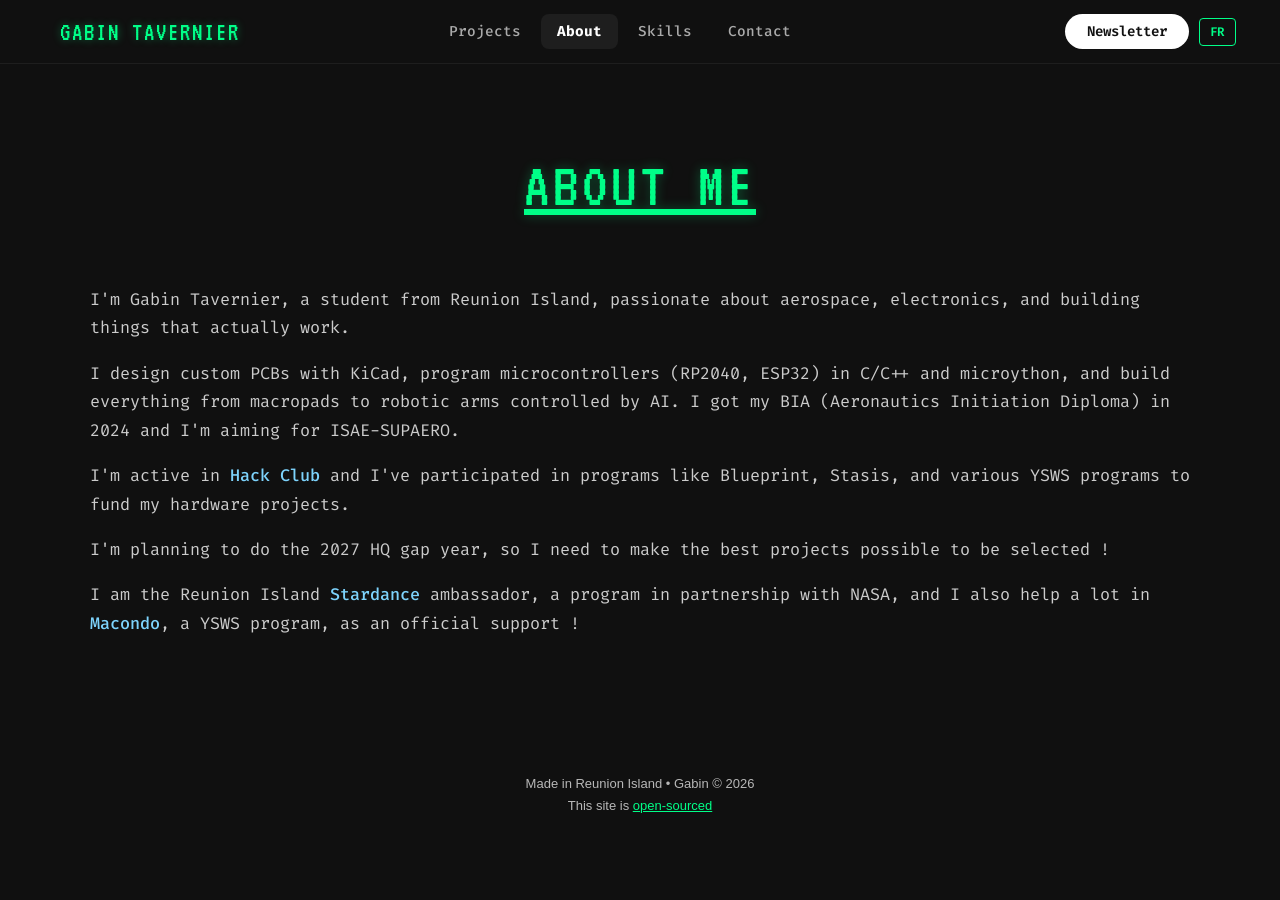
<file: about.html>
<!DOCTYPE html>
<html>
    <head>
        <link rel="stylesheet" href="main.css">
        <meta charset="UTF-8">
        <meta name="viewport" content="width=device-width, initial-scale=1.0">
        <title>About - GABIN TAVERNIER</title>
    </head>
    <body>

        <div id="header">
            
            <span id="nav-logo">GABIN TAVERNIER</span>
            <nav id="nav-desktop">
                <a href="index.html" class="nav-link" data-i18n="nav-projects">Projects</a>
                <a href="about.html" class="nav-link active" data-i18n="nav-about">About</a>
                <a href="skills.html" class="nav-link" data-i18n="nav-skills">Skills</a>
                <a href="contact.html" class="nav-link" data-i18n="nav-contact">Contact</a>
            </nav>
            <div id="contact-btn-wrap">
                <a href="newsletter.html"><button id="contact-btn" data-i18n="nav-newsletter">Newsletter</button></a>
                <button class="lang-btn">FR</button>
            </div>
           
            <button id="hamburger" aria-label="Menu">
                <span></span>
                <span></span>
                <span></span>
            </button>
            <h1 id="name"> <div>GABIN TAVERNIER</div> </h1>
            <h3 id="description" data-i18n="mobile-subtitle"> Student &bull; Maker &bull; Aerospace Enthusiast </h3>
            <nav id="nav-dropdown">
                <a href="index.html" class="nav-link" data-i18n="nav-projects">Projects</a>
                <a href="about.html" class="nav-link active" data-i18n="nav-about">About</a>
                <a href="skills.html" class="nav-link" data-i18n="nav-skills">Skills</a>
                <a href="contact.html" class="nav-link" data-i18n="nav-contact">Contact</a>
                <a href="newsletter.html" class="nav-link" data-i18n="nav-newsletter">Newsletter</a>
                <button class="lang-btn lang-btn-mobile">FR</button>
            </nav>
        </div>

        <div class="page-content">
            <h2 id="projects" data-i18n="about-title">ABOUT ME</h2>
            <div class="about-section">
                <p data-i18n="about-p1">I'm Gabin Tavernier, a student from Reunion Island, passionate about aerospace, electronics, and building things that actually work.</p>
                <p data-i18n="about-p2">I design custom PCBs with KiCad, program microcontrollers (RP2040, ESP32) in C/C++ and micropython, and build everything from macropads to Robotic arms controlled by AI. I got my BIA (Aeronautics Initiation Diploma) in 2024 and I'm aiming for ISAE-SUPAERO in 2030</p>
                <p data-i18n="about-p3">I'm active in <a href="https://hackclub.com">Hack Club</a> : I've participated in programs like Blueprint, Stasis, and various YSWS programs to fund my hardware projects.</p>
                <p data-i18n="about-p4">I would love sooooo much to make the HC gap year so for the moment I have to make the best projects possible to be selected !</p>
                <p data-i18n="about-p5">I am the Reunion Island <a href="https://stardance.hackclub.com">Stardance ambassador</a> and I also help a lot in <a href="https://macondo.hackclub.com">Macondo, a YSWS program</a>, as an official support !</p>
            </div>
        </div>

        <script src="script.js" defer></script>
<footer style="
  margin-top: 60px;
  padding: 30px 20px;
  text-align: center;
  font-family: -apple-system, BlinkMacSystemFont, 'Segoe UI', sans-serif;
  font-size: 13px;
  color: rgba(255, 255, 255, 0.7);
">
  <p style="margin: 0;">
    Made in Reunion Island • Gabin © 2026
  </p>
    <p style="margin-top: 7px;">
    This site is <a href="https://github.com/gabouin/website">open-sourced</a>
</footer>
    </body>
</html>
</file>
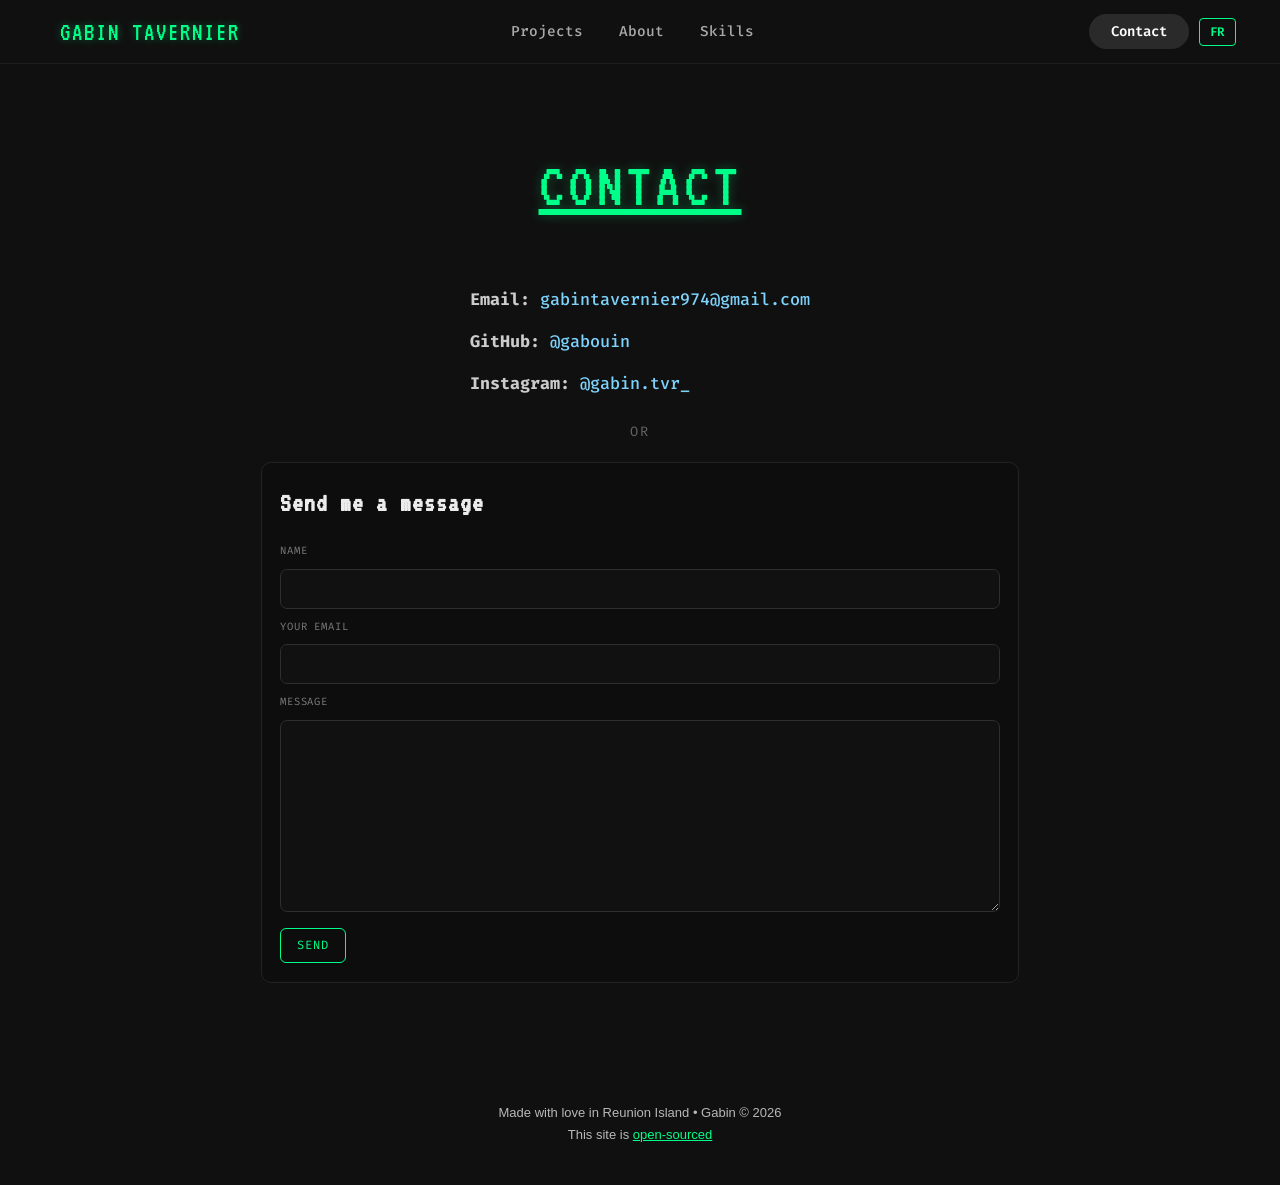
<file: contact.html>
<!DOCTYPE html>
<html>
    <head>
        <link rel="stylesheet" href="main.css">
        <meta charset="UTF-8">
        <meta name="viewport" content="width=device-width, initial-scale=1.0">
        <title>Contact - GABIN TAVERNIER</title>
    </head>
    <body>

        <div id="header">
            <!-- navigation for desktop -->
            <span id="nav-logo">GABIN TAVERNIER</span>
            <nav id="nav-desktop">
                <a href="index.html" class="nav-link" data-i18n="nav-projects">Projects</a>
                <a href="about.html" class="nav-link" data-i18n="nav-about">About</a>
                <a href="skills.html" class="nav-link" data-i18n="nav-skills">Skills</a>
            </nav>
            <div id="contact-btn-wrap">
                <a href="contact.html"><button id="contact-btn" style="background:#2a2a2a;color:#fff;" data-i18n="nav-contact">Contact</button></a>
                <button class="lang-btn">FR</button>
            </div>
            <!-- navigation for mobile -->
            <button id="hamburger" aria-label="Menu">
                <span></span>
                <span></span>
                <span></span>
            </button>
            <h1 id="name"> <div>GABIN TAVERNIER</div> </h1>
            <h3 id="description" data-i18n="mobile-subtitle"> Student &bull; Maker &bull; Aerospace Enthusiast </h3>
            <nav id="nav-dropdown">
                <a href="index.html" class="nav-link" data-i18n="nav-projects">Projects</a>
                <a href="about.html" class="nav-link" data-i18n="nav-about">About</a>
                <a href="skills.html" class="nav-link" data-i18n="nav-skills">Skills</a>
                <a href="contact.html" class="nav-link active" data-i18n="nav-contact">Contact</a>
                <button class="lang-btn lang-btn-mobile">FR</button>
            </nav>
        </div>

        <div class="page-content">
            <h2 id="projects" data-i18n="contact-title">CONTACT</h2>
            <div class="about-section">
                <ul class="contact-list">
                    <li><strong>Email:</strong> <a href="mailto:gabintavernier974@gmail.com">gabintavernier974@gmail.com</a></li>
                    <li><strong>GitHub:</strong> <a href="https://github.com/gabouin">@gabouin</a></li>
                    <li><strong>Instagram:</strong> <a href="https://instagram.com/gabin.tvr_">@gabin.tvr_</a></li>
                </ul>

                <div class="contact-or" data-i18n="contact-or">OR</div>

                <form id="contact-form" class="contact-form" target="_blank" action="https://formsubmit.co/gabintavernier974@gmail.com" method="POST">
                    <h3 class="contact-form-title" data-i18n="contact-form-title">Send me a message</h3>

                    <label for="contact-name" data-i18n="contact-form-name">Name</label>
                    <input id="contact-name" name="name" type="text" required>

                    <label for="contact-email" data-i18n="contact-form-email">Your email</label>
                    <input id="contact-email" name="email" type="email" required>

                    <label for="contact-message" data-i18n="contact-form-message">Message</label>
                    <textarea id="contact-message" name="message" rows="10" required></textarea>

                    <input type="hidden" name="_captcha" value="false">
                    <input type="hidden" name="_template" value="table">

                    <button id="contact-send-btn" type="submit" data-i18n="contact-form-send">Submit Form</button>
                </form>
            </div>
        </div>

        <script src="script.js" defer></script>
<footer style="
  margin-top: 60px;
  padding: 30px 20px;
  text-align: center;
  font-family: -apple-system, BlinkMacSystemFont, 'Segoe UI', sans-serif;
  font-size: 13px;
  color: rgba(255, 255, 255, 0.7);
">
  <p style="margin: 0;">
    Made with love in Reunion Island • Gabin © 2026
  </p>
  <p style="margin-top: 7px;">
    This site is <a href="https://github.com/gabouin/website">open-sourced</a>
  </p>
</footer>
    </body>
</html>
</file>
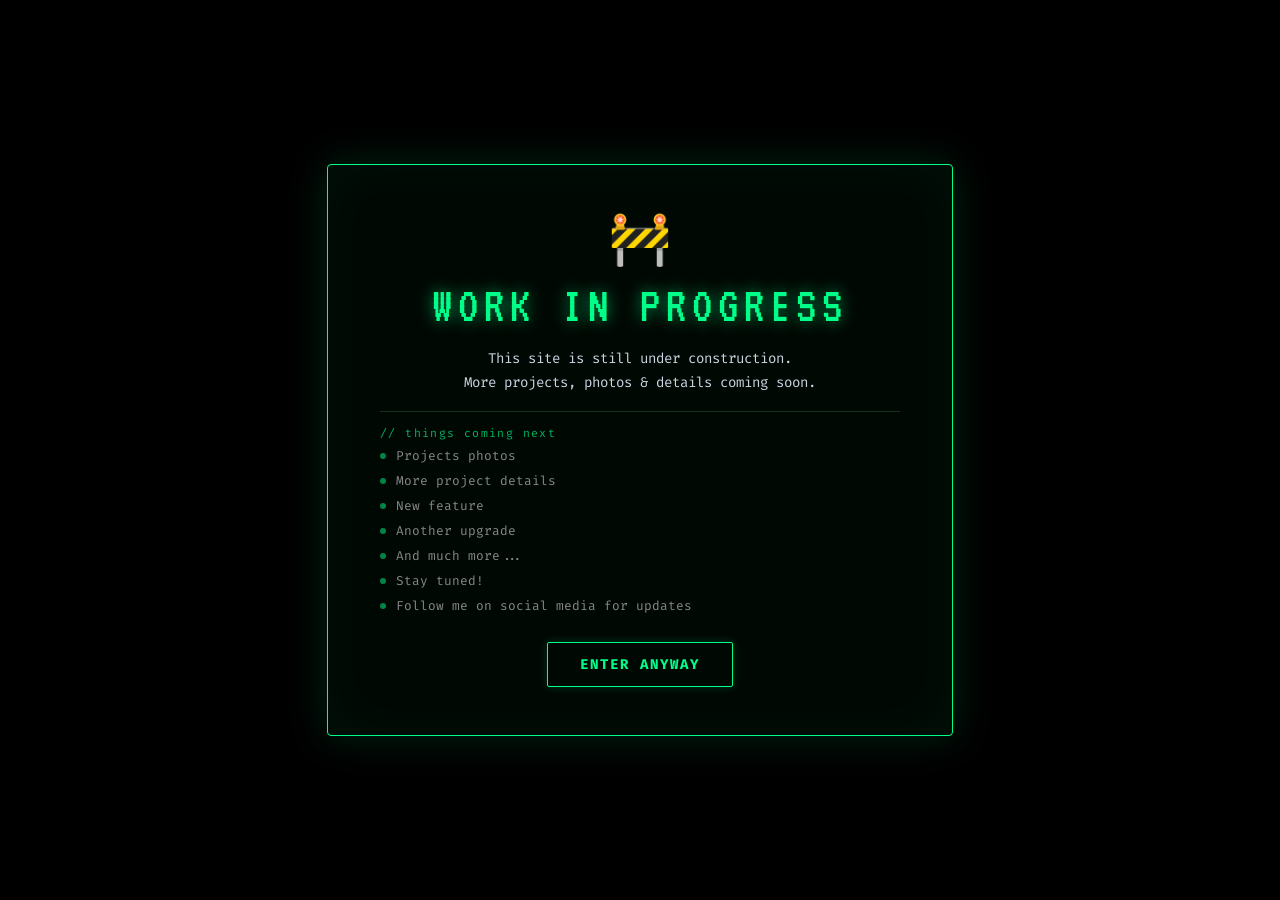
<file: cours.html>
<!DOCTYPE html>
<html>
    <head>
        <link rel="stylesheet" href="main.css">
        <meta charset="UTF-8">
        <meta name="viewport" content="width=device-width, initial-scale=1.0">
        <title>GABIN TAVERNIER</title>
    </head>
    <body>

        <!-- background with a binary effect (bro is not an hacker lmao)-->
         <canvas id="binary-canvas"></canvas>

        <!-- page that inform that the website is not finished yet -->
        <div id="wip-splash">
            <canvas id="wip-canvas"></canvas>
            <div id="wip-splash-inner">
                <div class="wip-splash-card">
                    <div class="wip-splash-icons">🚧</div>
                    <h1 class="wip-splash-title">Work in progress</h1>
                    <p class="wip-splash-sub" data-i18n="wip-sub">This site is still under construction.<br>More projects, photos &amp; details coming soon.</p>

                    <div id="wip-roadmap">
                        <p class="wip-roadmap-label" data-i18n="wip-roadmap-label">// things coming next</p>
                        <ul class="wip-roadmap-list">
                            <li><span class="wip-roadmap-dot"></span> <span data-i18n="wip-r1">Projects photos</span></li>
                            <li><span class="wip-roadmap-dot"></span> <span data-i18n="wip-r2">More project details</span></li>
                            <li><span class="wip-roadmap-dot"></span> <span data-i18n="wip-r3">New feature</span></li>
                            <li><span class="wip-roadmap-dot"></span> <span data-i18n="wip-r4">Another upgrade</span></li>
                            <li><span class="wip-roadmap-dot"></span> <span data-i18n="wip-r5">And much more...</span></li>
                            <li><span class="wip-roadmap-dot"></span> <span data-i18n="wip-r6">Stay tuned!</span></li>
                            <li><span class="wip-roadmap-dot"></span> <span data-i18n="wip-r7">Follow me on social media for updates</span></li>
                        </ul>
                    </div>

                    <button id="wip-enter-btn" data-i18n="wip-enter" onclick="document.getElementById('wip-splash').style.display='none'">Enter anyway</button>
                </div>
            </div>
        </div> 
            <div id="header">
                 <!-- navigation for desktop -->
                <span id="nav-logo">GABIN TAVERNIER</span>
                <nav id="desktop">
                    <a href="index.html" class="nav-link active" data-i18n="nav-projects">Projects</a>
                    <a href="about.html" class="nav-link" data-i18n="nav-about">About</a>
                    <a href="skills.html" class="nav-link" data-i18n="nav-skills">Skills</a>
                </nav>
                <div id="contact-btn-wrap">
                    <a href="contact.html"><button id="contact-btn" data-i18n="nav-contact">Contact</button></a>
                    <button class="lang-btn">FR</button>
                </div>
                <!---navigation for mobile-->
                <button id="hamburger" aria-label="Menu">
                    <span></span>
                    <span></span>
                    <span></span>
                </button>
                <h1 id="name"> <div>GABIN TAVERNIER</div></h1>
                <h3 id="description" data-i18n="mobile-subtitle"> Student, Maker, Aerospace enthusiast</h3>
                <nav id="nav-dropdown">
                    <a href="index.html" class="nav-link-active" data-i18n="nav-projects">Projects</a>
                    <a href="about.html" class="nav-link" data-i18n="nav-about">About</a>
                    <a href="skills.html" class="nav-link" data-i18n="nav-skills">Skills</a>
                    <a href="contact.html" class="nav-link" data-i18n="nav-contact">Contact</a>
                    <button class="lang-btn lang-btn-mobile">FR</button>
                </nav>
            </div>

            <!---hero section-->
            <div id="hero">
                <div id="hero-text">
                    <span class="greeting" data-i18n="greeting">Hi, I'm</span>
                    <h1>Gabin Tavernier</h1>
                    <span class="subtitle" data-i18n="hero-subtitle">Student, Maker, Aerospace enthusiast</span>
                </div>
            </div>
            
            <div id="scroll-down" onclick="document.getElementById('projects').scrollIntoView({behavior:'smooth'})"style="cursor:pointer;">
                <span data-i18n="scroll-down-txt">Scroll down</span>
                <svg width="18" height="18" viewBox="0 0 24 24" fill="none" stroke="currentColor" stroke-width="2" stroke-linecap="round" stroke-linejoin="round"><polyline points="6 9 12 15 18 9"/></svg>
            </div>
            
    </body>
</html>
</file>
<file: main.css>
@import url('https://fonts.googleapis.com/css2?family=VT323&family=Fira+Code:wght@300..700&family=Share+Tech+Mono&display=swap');


@keyframes blink {
    0%, 100% { opacity: 1; }
    50%       { opacity: 0; }
}

#hero-text .greeting::after {
    content: '_';
    display: inline-block;
    color: #00ff88;
    animation: blink 1.1s step-end infinite;
    margin-left: 2px;
}

html {
    margin: 0;
    padding: 0;
    scrollbar-width: thin;
    scrollbar-color: #7a7a7a #111111;
}

html::-webkit-scrollbar {
    width: 10px;
}

html::-webkit-scrollbar-track {
    background: #111111;
}

html::-webkit-scrollbar-thumb {
    background: linear-gradient(180deg, #8b8b8b 0%, #6a6a6a 100%);
    border-radius: 12px;
    border: 2px solid #111111;
}

html::-webkit-scrollbar-thumb:hover {
    background: linear-gradient(180deg, #a0a0a0 0%, #7a7a7a 100%);
}

#binary-canvas {
    position: fixed;
    inset: 0;
    width: 100%;
    height: 100%;
    pointer-events: none;
    z-index: -1;
}


#wip-splash {
    position: fixed;
    inset: 0;
    z-index: 9999;
    background: #000000;
    display: flex;
    align-items: center;
    justify-content: center;
    overflow: hidden;
}

#wip-canvas {
    position: absolute;
    inset: 0;
    width: 100%;
    height: 100%;
    opacity: 0.35;
    pointer-events: none;
}

#wip-splash-inner {
    width: 100%;
    height: 100%;
    display: flex;
    align-items: center;
    justify-content: center;
    position: relative;
    z-index: 1;
}

.wip-splash-card {
    background: rgba(0, 10, 5, 0.88);
    border: 1px solid #00ff88;
    border-radius: 4px;
    padding: 48px 52px;
    max-width: 520px;
    width: 88vw;
    text-align: center;
    box-shadow: 0 0 40px rgba(0, 255, 136, 0.15), inset 0 0 60px rgba(0, 255, 136, 0.04);
    display: flex;
    flex-direction: column;
    align-items: center;
    gap: 16px;
    margin: auto;
}

.wip-splash-icons {
    font-size: 3.2rem;
    line-height: 1;
}

.wip-splash-title {
    font-family: 'VT323', monospace;
    font-size: 3.2rem;
    font-weight: 400;
    color: #00ff88;
    text-transform: uppercase;
    letter-spacing: 6px;
    margin: 0;
    text-shadow: 0 0 16px rgba(0, 255, 136, 0.6);
}

.wip-splash-sub {
    font-family: 'Fira Code', monospace;
    font-size: 0.88rem;
    color: #cbd5e1;
    line-height: 1.7;
    margin: 0;
}

#wip-enter-btn {
    margin-top: 12px;
    padding: 12px 32px;
    background: transparent;
    color: #00ff88;
    border: 1px solid #00ff88;
    border-radius: 2px;
    font-family: 'Fira Code', monospace;
    font-size: 0.88rem;
    font-weight: 700;
    cursor: pointer;
    letter-spacing: 2px;
    text-transform: uppercase;
    transition: background 0.15s, color 0.15s, box-shadow 0.15s;
    box-shadow: 0 0 8px rgba(0, 255, 136, 0.2);
}


#wip-enter-btn:hover {
    background: rgba(0, 255, 136, 0.1);
    box-shadow: 0 0 16px rgba(0, 255, 136, 0.4);
}

#wip-roadmap-btn {
    background: transparent;
    color: #444444;
    border: none;
    font-family: 'Fira Code', monospace;
    font-size: 0.78rem;
    cursor: pointer;
    letter-spacing: 0.05em;
    padding: 0;
    transition: color 0.15s;
}

#wip-roadmap-btn:hover {
    color: #00ff88;
}

#wip-roadmap {
    display: block;
    width: 100%;
    border-top: 1px solid #1a2e1e;
    padding-top: 14px;
}

.wip-roadmap-list {
    list-style: none;
    padding: 0;
    margin: 0;
    text-align: left;
    display: flex;
    flex-direction: column;
    gap: 8px;
}

.wip-roadmap-label {
    font-family: 'Fira Code', monospace;
    font-size: 0.72rem;
    color: #00ff88;
    letter-spacing: 0.12em;
    margin: 0 0 6px;
    text-align: left;
    width: 100%;
    opacity: 0.7;
}

.wip-roadmap-list li {
    font-family: 'Fira Code', monospace;
    font-size: 0.8rem;
    color: #888888;
    display: flex;
    align-items: center;
    gap: 10px;
}

.wip-roadmap-dot {
    width: 6px;
    height: 6px;
    border-radius: 50%;
    background: #00ff88;
    opacity: 0.5;
    flex-shrink: 0;
}

#legend-btn {
    position: fixed;
    bottom: 20px;
    right: 20px;
    width: 36px;
    height: 36px;
    border-radius: 50%;
    background: #2a2a2a;
    color: #fff;
    font-size: 1rem;
    font-weight: 700;
    border: none;
    cursor: pointer;
    box-shadow: 0 4px 12px rgba(0, 0, 0, 0.4);
    z-index: 100;
    transition: background 0.2s;
}

#legend-btn:hover {
    background: #333333;
}

#legend-popup {
    display: none;
    position: fixed;
    bottom: 66px;
    right: 20px;
    background: #1a1a1a;
    border-radius: 12px;
    box-shadow: 0 8px 24px rgba(0,0,0,0.6);
    padding: 14px 18px;
    z-index: 100;
    text-align: left;
    min-width: 230px;
    border: 1px solid #2a2a2a;
}

#legend-popup.open {
    display: block;
}

#legend-popup p {
    margin: 6px 0;
    display: flex;
    align-items: center;
    gap: 10px;
    color: #cccccc;
    font-size: 0.88rem;
    font-weight: 500;
}

#legend-popup .done-badge,
#legend-popup .prod-badge,
#legend-popup .wip-badge,
#modal-body .done-badge,
#modal-body .prod-badge,
#modal-body .wip-badge {
    position: static;
    box-shadow: none;
    flex-shrink: 0;
}

body {
    text-align: center;
    background: #101010;
    color: #ffffff;
    min-height: 100vh;
    margin: 0;
    padding-top: 80px;
    box-sizing: border-box;
    font-family: 'Fira Code', 'Courier New', monospace;
}

h1 {
    color: #ffffff;
    margin: 0;
    padding: 0;
    font-family: 'VT323', monospace;
    font-weight: 700;
    letter-spacing: -0.5px;
    font-size: 1.7rem;
}

#links {
    color: #aaaaaa;
    font-size: 0.95rem;
    text-align: center;
    margin: 0 15px;
    font-weight: 500;
}

#coming {
    color: #666666;
}

ul {
    list-style-position: outside;
    margin: 0 auto;
    width: fit-content;
}

#links a {
    margin: 0 16px;
    text-decoration: none;
    color: #aaaaaa;
    transition: color 0.2s;
    font-weight: 500;
}

#links a:hover {
    color: #ffffff;
}

#name {
    line-height: 1;
    margin: 0;
    padding: 8px 0 0 0;
    color: #00ff88;
    font-family: 'VT323', monospace;
    font-weight: 700;
    font-size: 1.5rem;
    letter-spacing: -1px;
    display: none;
    text-shadow: 0 0 8px rgba(0, 255, 136, 0.4);
}

#name.name-with-image {
    align-items: center;
    gap: 0.7rem;
    justify-content: center;
}

#name .name-label {
    display: inline-block;
}

#name .name-side-image {
    width: 48px;
    height: 48px;
    object-fit: contain;
    flex-shrink: 0;
}

#description {
    margin-top: 0.2em;
    margin-bottom: 0.3em;
    color: #888888;
    font-weight: 500;
    font-size: 0.95rem;
    display: none;
}

#projects {
    line-height: 1.5;
    margin-top: 0.4em;
    margin-bottom: 0.8em;
    color: #00ff88;
    font-weight: 400;
    font-size: 4rem;
    font-family: 'VT323', monospace;
    letter-spacing: 3px;
    text-decoration: underline;
    text-shadow: 0 0 12px rgba(0, 255, 136, 0.3);
    text-align: center;
    width: 100%;
    position: relative;
    z-index: 2;
}

#bottom {
    position: fixed;
    bottom: 0;
    left: 0;
    right: 0;
    background: #101010;
    z-index: 10;
    padding: 10px 0;
    box-shadow: 0 -2px 10px rgba(0, 0, 0, 0.4);
    border-top: 1px solid #1e1e1e;
}

#header {
    position: fixed;
    top: 0;
    left: 0;
    right: 0;
    width: 100%;
    z-index: 10;
    background: #101010;
    border-bottom: 1px solid #1e1e1e;
    display: flex;
    align-items: center;
    justify-content: space-between;
    padding: 14px 60px;
    box-sizing: border-box;
}


#hamburger {
    display: none;
    position: absolute;
    top: 50%;
    left: 18px;
    transform: translateY(-50%);
    background: none;
    border: none;
    cursor: pointer;
    flex-direction: column;
    gap: 5px;
    padding: 6px;
    z-index: 20;
    border-radius: 6px;
    transition: background 0.2s;
}

#hamburger:hover {
    background: rgba(255, 255, 255, 0.08);
}

#hamburger span {
    display: block;
    width: 22px;
    height: 2.5px;
    background: #ffffff;
    border-radius: 2px;
    transition: transform 0.25s, opacity 0.2s;
}


#hamburger.open span:nth-child(1) {
    transform: translateY(7.5px) rotate(45deg);
}

#hamburger.open span:nth-child(2) {
    opacity: 0;
}

#hamburger.open span:nth-child(3) {
    transform: translateY(-7.5px) rotate(-45deg);
}


#nav-dropdown {
    display: none;
    flex-direction: column;
    position: absolute;
    top: 100%;
    left: 12px;
    background: #1a1a1a;
    border-radius: 10px;
    box-shadow: 0 8px 24px rgba(0, 0, 0, 0.6);
    padding: 8px 0;
    min-width: 180px;
    z-index: 30;
    border: 1px solid #2a2a2a;
}

#nav-dropdown.open {
    display: flex;
}

.nav-link {
    text-decoration: none;
    color: #aaaaaa;
    font-weight: 500;
    font-size: 0.9rem;
    padding: 10px 20px;
    transition: background 0.2s, color 0.2s;
    font-family: 'Fira Code', monospace;
}

.nav-link:hover {
    background: rgba(255, 255, 255, 0.06);
    color: #ffffff;
}

.nav-link.active {
    background: rgba(255, 255, 255, 0.06);
    color: #ffffff;
    font-weight: 700;
}


.page-content {
    max-width: 1100px;
    margin: 0 auto;
    padding: 2rem 2.5rem;
}

.about-section {
    text-align: left;
    color: #cccccc;
    font-size: 1.05rem;
    line-height: 1.7;
}

.about-section a {
    color: #7dd3fc;
    text-decoration: none;
    font-weight: 500;
}

.about-section a:hover {
    text-decoration: underline;
}

.contact-list {
    list-style: none;
    padding: 0;
    text-align: left;
}

.contact-list li {
    margin-bottom: 0.8em;
    font-size: 1.05rem;
    color: #cccccc;
}

.contact-or {
    width: 100%;
    text-align: center;
    margin: 1.4rem 0 1.2rem;
    font-family: 'Fira Code', monospace;
    font-size: 0.85rem;
    letter-spacing: 0.18em;
    color: #666;
}

.contact-form {
    margin: 0 auto;
    width: min(100%, 720px);
    max-width: 720px;
    display: grid;
    gap: 0.55rem;
    background: rgba(14, 14, 14, 0.9);
    border: 1px solid #232323;
    border-radius: 10px;
    padding: 1.1rem 1.1rem 1.2rem;
}

.contact-form-title {
    margin: 0 0 0.5rem;
    font-family: 'VT323', monospace;
    letter-spacing: 1px;
    font-size: 1.65rem;
    color: #ececec;
}

.contact-form label {
    font-size: 0.66rem;
    letter-spacing: 0.08em;
    text-transform: uppercase;
    color: #7b7b7b;
    font-family: 'Fira Code', monospace;
}

.contact-form input,
.contact-form textarea {
    width: 100%;
    box-sizing: border-box;
    border: 1px solid #2e2e2e;
    border-radius: 7px;
    background: #111111;
    color: #d7d7d7;
    padding: 0.65rem 0.75rem;
    font-family: 'Fira Code', monospace;
    font-size: 0.82rem;
    resize: vertical;
    transition: border-color 0.15s ease, box-shadow 0.15s ease;
}

.contact-form input:focus,
.contact-form textarea:focus {
    outline: none;
    border-color: #00ff88;
    box-shadow: 0 0 0 2px rgba(0, 255, 136, 0.15);
}

#contact-send-btn {
    margin-top: 0.4rem;
    justify-self: start;
    border: 1px solid #00ff88;
    background: transparent;
    color: #00ff88;
    padding: 0.55rem 1rem;
    border-radius: 6px;
    font-family: 'Fira Code', monospace;
    font-size: 0.75rem;
    letter-spacing: 0.08em;
    text-transform: uppercase;
    cursor: pointer;
    transition: background 0.15s ease, color 0.15s ease, box-shadow 0.15s ease;
}

#contact-send-btn:hover {
    background: rgba(0, 255, 136, 0.08);
    box-shadow: 0 0 14px rgba(0, 255, 136, 0.2);
}

.contact-form-status {
    margin: 0.35rem 0 0;
    min-height: 1.2em;
    font-family: 'Fira Code', monospace;
    font-size: 0.72rem;
    color: #7a7a7a;
}

.contact-form-status.ok {
    color: #54d992;
}

.contact-form-status.err {
    color: #ff7373;
}

.projects-grid {
    display: grid;
    grid-template-columns: repeat(auto-fill, minmax(280px, 1fr));
    gap: 2rem;
    margin: 20px auto;
    max-width: 1100px;
    padding: 0 2rem;
    align-items: stretch;
    position: relative;
    z-index: 2;
}


#project-filters {
    display: flex;
    flex-wrap: wrap;
    gap: 14px 24px;
    margin: 0 auto 1.6rem;
    max-width: 1100px;
    padding: 0 2rem;
    align-items: center;
    position: relative;
    z-index: 2;
}

.filter-group {
    display: flex;
    align-items: center;
    gap: 6px;
    flex-wrap: wrap;
}

.filter-label {
    font-size: 0.58rem;
    text-transform: uppercase;
    letter-spacing: 0.15em;
    color: #555;
    font-family: 'Fira Code', monospace;
    margin-right: 2px;
    flex-shrink: 0;
}

.filter-btn {
    font-family: 'Fira Code', monospace;
    font-size: 0.62rem;
    padding: 3px 10px;
    border-radius: 3px;
    border: 1px solid #2a2a2a;
    background: #111;
    color: #666;
    cursor: pointer;
    transition: background 0.15s, color 0.15s, border-color 0.15s;
    letter-spacing: 0.3px;
}

.filter-btn:hover {
    background: #1a1a1a;
    color: #aaa;
    border-color: #444;
}

.filter-btn.active {
    background: #0d1f0f;
    color: #00ff88;
    border-color: #00ff88;
}

.project.hidden-by-filter {
    display: none;
}

@media (max-width: 600px) {
    .projects-grid {
        padding: 0 1rem;
    }
    
    #name {
        font-size: 2rem;
    }
    
    #projects {
        font-size: 1.5rem;
    }
}

.project {
    display: flex;
    flex-direction: column;
    align-items: center;
    text-align: center;
    width: 100%;
    background: #1a1a1a;
    padding: 1.2rem;
    padding-top: 2.8rem;
    border-radius: 14px;
    transition: all 0.2s ease;
    cursor: pointer;
    border: 1px solid #252525;
    box-sizing: border-box;
    position: relative;
}

.project:hover {
    transform: translateY(-4px);
    background: #212121;
    border-color: #00ff88;
    box-shadow: 0 0 18px rgba(0, 255, 136, 0.32);
}

.wip-badge {
    position: absolute;
    top: 12px;
    left: 12px;
    background: #2e2416;
    color: #f5c9a0;
    border: 1px solid #a87040;
    font-size: 0.7rem;
    font-weight: 600;
    padding: 3px 10px;
    border-radius: 4px;
    letter-spacing: 0.08em;
    font-family: 'Fira Code', monospace;
    pointer-events: none;
}

.done-badge {
    position: absolute;
    top: 12px;
    left: 12px;
    background: #122019;
    color: #00ff88;
    border: 1px solid #00ff88;
    font-size: 0.7rem;
    font-weight: 600;
    padding: 3px 10px;
    border-radius: 4px;
    letter-spacing: 0.08em;
    font-family: 'Fira Code', monospace;
    pointer-events: none;
}

.prod-badge {
    position: absolute;
    top: 12px;
    left: 12px;
    background: #141e2e;
    color: #a0c8f5;
    border: 1px solid #3a6090;
    font-size: 0.7rem;
    font-weight: 600;
    padding: 3px 10px;
    border-radius: 4px;
    letter-spacing: 0.08em;
    font-family: 'Fira Code', monospace;
    pointer-events: none;
}

.project img {
    display: block;
    margin-left: auto;
    margin-right: auto;
    margin-top: 0;
    margin-bottom: 0.8rem;
    width: 100%;
    height: 180px;
    border-radius: 0;
    padding: 0;
    border: none;
    box-sizing: border-box;
    object-fit: contain;
    object-position: center center;
    transition: transform 0.2s ease;
}

.rc-plane-card img {
    width: 85%;
    height: 160px;
}

.project p {
    font-size: 0.88rem;
    font-weight: 400;
    color: #ffffff;
    margin: 6px 0 0;
    line-height: 1.4;
    font-family: 'Fira Code', monospace;
}

.project:hover img {
    transform: scale(1.05);
}

.project h3 {
    font-size: 1.1rem;
    font-weight: 600;
    color: #ffffff;
    margin: 0;
    font-family: 'Fira Code', monospace;
}

.project p {
    font-size: 0.95rem;
    font-weight: 400;
    color: #ffffff;
    margin: 6px 0 0;
    line-height: 1.4;
    font-family: 'Fira Code', monospace;
}

.proj-subtitle {
    display: block;
    font-size: 0.6rem;
    color: #555;
    font-family: 'Fira Code', monospace;
    margin-top: 4px;
    letter-spacing: 0.3px;
    line-height: 1.5;
}

.modal-bg {
    position: fixed;
    top: 0;
    left: 0;
    right: 0;
    bottom: 0;
    background: rgba(0, 0, 0, 0.5);
    z-index: 1000;
    display: flex;
    align-items: center;
    justify-content: center;
    transition: opacity 0.2s;
}

.modal {
    background: #1a1a1a;
    border-radius: 18px;
    box-shadow: 0 8px 48px rgba(0, 0, 0, 0.8);
    padding: 32px 28px;
    max-width: 480px;
    width: 92vw;
    max-height: 82vh;
    overflow: auto;
    position: relative;
    min-width: 280px;
    border: 1px solid #2a2a2a;
    text-align: center;
    scrollbar-width: thin;
    scrollbar-color: #8a8a8a #121212;
}

.modal::-webkit-scrollbar {
    width: 10px;
}

.modal::-webkit-scrollbar-track {
    background: #111111;
    border-radius: 12px;
}

.modal::-webkit-scrollbar-thumb {
    background: linear-gradient(180deg, #9a9a9a 0%, #727272 100%);
    border-radius: 12px;
    border: 2px solid #111111;
}

.modal::-webkit-scrollbar-thumb:hover {
    background: linear-gradient(180deg, #b0b0b0 0%, #888888 100%);
}

#modal-body h2 {
    font-family: 'VT323', monospace;
    font-size: 2rem;
    font-weight: 400;
    color: #00ff88;
    margin: 8px 0 12px;
    line-height: 1.3;
    letter-spacing: 2px;
}

#modal-body p {
    font-family: 'Fira Code', monospace;
    font-size: 0.92rem;
    color: #aaaaaa;
    line-height: 1.75;
    margin: 0 0 4px;
}

.modal-close {
    position: absolute;
    top: 12px;
    right: 18px;
    font-size: 2rem;
    color: #b32121;
    background: none;
    border: none;
    cursor: pointer;
    z-index: 10;
    transition: color 0.15s;
}

.modal-close:hover {
    color: #772626;
}


.skills-grid {
    display: grid;
    grid-template-columns: 1fr 1fr 1fr;
    gap: 24px;
    margin-top: 2.5rem;
    max-width: 1300px;
    margin-left: auto;
    margin-right: auto;
    align-items: stretch;
}

.skills-col {
    display: flex;
    flex-direction: column;
    gap: 24px;
}

.skills-row {
    display: contents;
}

.skill-card {
    --accent: #666;
    background: #131313;
    border: 1px solid #222;
    border-top: 3px solid var(--accent);
    border-radius: 12px;
    padding: 1.8rem 2rem 1.6rem;
    text-align: left;
    position: relative;
    transition: transform 0.2s ease, border-color 0.2s ease, box-shadow 0.2s ease, opacity 0.3s ease, filter 0.3s ease;
}


.skills-grid:has(.skill-card:hover) .skill-card:not(:hover) {
    opacity: 0.35;
    filter: brightness(0.5);
}

.skill-card:hover {
    transform: translateY(-4px);
    border-color: var(--accent);
    box-shadow: 0 8px 32px rgba(0, 0, 0, 0.5), 0 0 20px color-mix(in srgb, var(--accent) 15%, transparent);
}

.skill-card-icon {
    font-size: 1.6rem;
    margin-bottom: 8px;
    line-height: 1;
}

.skill-card-title {
    font-family: 'VT323', monospace;
    font-size: 1.6rem;
    letter-spacing: 2px;
    color: var(--accent);
    margin-bottom: 6px;
}

.skill-card-subtitle {
    font-family: 'Fira Code', monospace;
    font-size: 0.62rem;
    color: #555;
    letter-spacing: 0.06em;
    margin-bottom: 18px;
}

.skill-section {
    display: flex;
    align-items: flex-start;
    gap: 14px;
    margin-top: 64px;
    position: relative;
    height: 120px;
    background: rgba(255, 255, 255, 0.02);
    border-radius: 6px;
    padding: 8px;
    overflow: hidden;
}

.skill-section-label {
    position: absolute;
    top: 5px;
    left: 7px;
    font-size: 0.62rem;
    text-transform: uppercase;
    letter-spacing: 0.12em;
    color: #4a4a4a;
    font-family: 'Fira Code', monospace;
    pointer-events: none;
    z-index: 1;
    display: block;
}

.skill-card .tags-list {
    justify-content: flex-start;
    margin-top: 0;
    gap: 7px;
    row-gap: 8px;
    position: relative;
    width: 100%;
    height: 100%;
}


.skill-card--prog   { --accent: #818cf8; }
.skill-card--hw     { --accent: #00ff88; }
.skill-card--pcb    { --accent: #38bdf8; }
.skill-card--soft   { --accent: #fbbf24; }
.skill-card--domain { --accent: #fb923c; }


.skill-card .tag {
    background: #1a1a1a;
    border-radius: 6px;
    font-size: 0.68rem;
    padding: 4px 10px;
    border: 1px solid #2a2a2a;
    color: #bbb;
    transition: border-color 0.15s, color 0.15s;
    position: absolute;
    user-select: none;
    white-space: nowrap;
}

.skill-card .tag.tag--icon {
    display: inline-flex;
    align-items: center;
    gap: 5px;
    padding: 4px 9px;
}

.skill-card .tag .tag-icon {
    width: 16px;
    height: 16px;
    object-fit: contain;
    flex-shrink: 0;
}

.skill-card .tag.tag--icon span {
    font-size: 0.66rem;
}


.skill-card .tag[data-section] {
    opacity: 1;
}


.skill-card .tag[data-section="langs"],
.skill-card .tag[data-section="mcus"],
.skill-card .tag[data-section="pcb"],
.skill-card .tag[data-section="soft"] {
    opacity: 1;
}


.skill-card .tag[data-section="tech"],
.skill-card .tag[data-section="3d"] {
    opacity: 0.75;
    filter: brightness(0.9);
}

.skill-card:hover .tag {
    border-color: #333;
}

.skill-card--prog   .tag { background: #18173a; color: #a5b4fc; border-color: #2a2856; }
.skill-card--hw     .tag { background: #122019; color: #54d992; border-color: #3fb877; }
.skill-card--pcb    .tag { background: #0c2038; color: #7dd3fc; border-color: #163050; }
.skill-card--soft   .tag { background: #2e2308; color: #fcd34d; border-color: #3d3010; }
.skill-card--domain .tag { background: #2c1a04; color: #fdba74; border-color: #3e260a; }


.skill-card--prog   .tag--gray { background: #14132e; color: #6366f1; border-color: #252350; }
.skill-card--hw     .tag--gray { background: #122019; color: #54d992; border-color: #3fb877; }
.skill-card--pcb    .tag--gray { background: #091828; color: #38bdf8; border-color: #122640; }
.skill-card--soft   .tag--gray { background: #201904; color: #d97706; border-color: #33280a; }
.skill-card--domain .tag--gray { background: #201200; color: #f97316; border-color: #301d06; }


.tags-list {
    display: flex;
    flex-wrap: wrap;
    gap: 5px;
    justify-content: center;
    margin-top: 10px;
}

#modal-body .tags-list {
    justify-content: center;
    margin-top: 12px;
    margin-bottom: 2px;
}

.tag {
    font-size: 0.65rem;
    font-weight: 500;
    padding: 2px 7px;
    border-radius: 3px;
    letter-spacing: 0.5px;
    white-space: nowrap;
    font-family: 'Fira Code', monospace;
    text-transform: lowercase;
}

.tag-lang   { background: #161616; border: 1px solid #333; color: #666; }
.tag-hw     { background: #161616; border: 1px solid #333; color: #666; }
.tag-fab    { background: #161616; border: 1px solid #333; color: #666; }
.tag-tool   { background: #161616; border: 1px solid #333; color: #666; }
.tag-domain { background: #161616; border: 1px solid #333; color: #666; }


.progress-section {
    margin-top: 16px;
    padding-top: 14px;
    border-top: 1px solid #2a2a2a;
}

.progress-label {
    display: flex;
    justify-content: center;
    gap: 8px;
    font-size: 0.82rem;
    font-weight: 600;
    color: #cccccc;
    margin-bottom: 6px;
    font-family: 'Fira Code', monospace;
}

.progress-pct {
    color: #7dd3fc;
    font-weight: 700;
}

.progress-track {
    width: 100%;
    height: 8px;
    background: #2a2a2a;
    border-radius: 99px;
    overflow: hidden;
}

.progress-fill {
    height: 100%;
    background: linear-gradient(90deg, #1c5a7c, #7dd3fc);
    border-radius: 99px;
    transition: width 0.6s ease;
}

.progress-steps {
    display: flex;
    flex-wrap: wrap;
    gap: 6px;
    margin-top: 10px;
    justify-content: center;
}

.progress-step {
    font-size: 0.70rem;
    font-weight: 600;
    padding: 3px 10px;
    border-radius: 12px;
    font-family: 'Fira Code', monospace;
}

.step-done    { background: #122019; color: #00ff88; border: 1px solid #00ff88; }
.step-current { background: #1c5a7c; color: #fff; }
.step-todo    { background: #2a2a2a; color: #666; }


.modal-images {
    display: flex;
    flex-direction: column;
    gap: 16px;
    margin: 22px 0 4px;
    align-items: center;
}

.modal-thumb {
    width: auto;
    max-width: 100%;
    max-height: 360px;
    object-fit: cover;
    border-radius: 10px;
    border: none;
    box-shadow: none;
}

.modal-thumb-square {
    width: min(60vw, 300px);
    aspect-ratio: 1 / 1;
    object-position: center;
}

.modal-video {
    margin: 14px 0 4px;
    border-radius: 12px;
    overflow: hidden;
    background: #000;
    max-width: 100%;
}

.modal-video iframe,
.modal-video video {
    display: block;
    width: 100%;
    aspect-ratio: 16 / 9;
    border: none;
    border-radius: 12px;
}

.modal-video-portrait {
    max-width: 220px;
    margin-left: auto;
    margin-right: auto;
}

.modal-video-portrait iframe,
.modal-video-portrait video {
    aspect-ratio: 9 / 16;
}

.modal-links-section {
    display: flex;
    flex-wrap: wrap;
    justify-content: center;
    gap: 8px;
    margin: 14px 0 4px;
}

.modal-link {
    display: inline-flex;
    align-items: center;
    gap: 7px;
    font-size: 0.82rem;
    font-weight: 600;
    padding: 6px 14px;
    border-radius: 20px;
    text-decoration: none;
    transition: opacity 0.2s, transform 0.15s;
    font-family: 'Fira Code', monospace;
}

.modal-link:hover {
    opacity: 0.82;
    transform: translateY(-1px);
}

.modal-link-github {
    background: #1a1a2e;
    color: #fff;
}


#nav-logo {
    font-family: 'VT323', monospace;
    font-size: 26px;
    font-weight: 400;
    color: #00ff88;
    white-space: nowrap;
    letter-spacing: 2px;
    text-shadow: 0 0 8px rgba(0, 255, 136, 0.4);
}

#nav-desktop {
    display: flex;
    align-items: center;
    gap: 4px;
    margin-left: -80px;
    transform: translateX(16px);
}

#nav-desktop .nav-link {
    padding: 8px 16px;
    border-radius: 8px;
    font-size: 0.9rem;
}

#contact-btn-wrap {
    display: flex;
    align-items: center;
    gap: 10px;
    transform: translateX(16px);
}

#contact-btn-wrap a {
    text-decoration: none;
}

#contact-btn {
    background: #ffffff;
    color: #101010;
    border: none;
    border-radius: 24px;
    font-family: 'Fira Code', monospace;
    font-size: 0.88rem;
    font-weight: 600;
    padding: 8px 22px;
    cursor: pointer;
    transition: background 0.2s ease-in-out, transform 0.15s;
    white-space: nowrap;
}

.lang-btn {
    background: transparent;
    color: #00ff88;
    border: 1px solid #00ff88;
    border-radius: 4px;
    font-family: 'Fira Code', monospace;
    font-size: 0.78rem;
    font-weight: 600;
    padding: 5px 10px;
    cursor: pointer;
    letter-spacing: 0.05em;
    transition: background 0.15s, color 0.15s;
    white-space: nowrap;
}

.lang-btn:hover {
    background: #00ff88;
    color: #101010;
}

.lang-btn-mobile {
    margin-top: 4px;
    display: block;
    width: fit-content;
    margin-left: auto;
    margin-right: auto;
}

#contact-btn:hover {
    background: #e5e5e5;
    transform: translateY(-1px);
}


#hero {
    display: flex;
    align-items: center;
    justify-content: space-between;
    gap: 1.2rem;
    background: #1a1a1a;
    border-radius: 24px;
    padding: 2.5rem 3.5rem;
    margin: 3rem auto 0;
    max-width: 1100px;
    border: 1px solid #252525;
    box-sizing: border-box;
    min-height: 60vh;
    position: relative;
    z-index: 2;
}

#hero-text {
    text-align: left;
    flex: 0 1 560px;
}

#hero-text .greeting {
    font-family: 'Fira Code', monospace;
    font-size: 1.6rem;
    color: #00ff88;
    margin: 0 0 0.4rem;
    display: block;
    letter-spacing: 0.05em;
}

#hero-text h1 {
    font-family: 'VT323', monospace;
    font-size: 5.5rem;
    font-weight: 400;
    color: #ffffff;
    margin: 0 0 0.4rem;
    margin-left: -5px;
    line-height: 1;
    letter-spacing: 2px;
    display: block;
}

.hero-side-image {
    width: 340px;
    height: 340px;
    object-fit: contain;
    flex-shrink: 0;
    align-self: center;
    transform: translateX(-1.5rem);
}

#hero-text .subtitle {
    font-family: 'Share Tech Mono', 'Fira Code', monospace;
    font-size: 0.95rem;
    color: #666666;
    margin: 0;
    display: block;
    letter-spacing: 0.05em;
}


@keyframes bounce {
    0%, 100% { transform: translateY(0); }
    50%       { transform: translateY(6px); }
}

#scroll-down {
    font-family: 'Fira Code', monospace;
    font-size: 0.85rem;
    color: #555555;
    letter-spacing: 0.25em;
    text-transform: uppercase;
    display: flex;
    flex-direction: column;
    align-items: center;
    gap: 8px;
    animation: bounce 2s ease-in-out infinite;
    user-select: none;
    padding: 2.5rem 0;
    max-width: 1100px;
    margin: 0 auto;
    position: relative;
    z-index: 2;
}

#scroll-down svg {
    width: 24px;
    height: 24px;
    color: #00ff88;
    opacity: 0.6;
}


@media (max-width: 768px) {
    #binary-canvas {
        display: none;
    }

    #header {
        display: block;
        padding: 10px 0;
        text-align: center;
    }

    #nav-logo,
    #nav-desktop,
    #contact-btn-wrap { display: none; }

    #hamburger { display: flex; }

    #name { display: block; }

    #name.name-with-image {
        display: flex;
    }

    #hero {
        flex-direction: column;
        justify-content: center;
        padding: 2rem 1.5rem;
        margin: 2rem 1rem 0;
        text-align: center;
    }

    .projects-grid {
        padding: 0 1rem;
    }

    #project-filters {
        padding: 0 1rem;
        gap: 10px 14px;
    }

    #project-filters .filter-group {
        width: 100%;
        justify-content: flex-start;
    }

    #project-filters .filter-group:nth-child(2) {
        flex-wrap: nowrap;
        overflow-x: auto;
        -webkit-overflow-scrolling: touch;
        scrollbar-width: none;
    }

    #project-filters .filter-group:nth-child(2)::-webkit-scrollbar {
        display: none;
    }

    #project-filters .filter-group:nth-child(2) .filter-label,
    #project-filters .filter-group:nth-child(2) .filter-btn {
        flex-shrink: 0;
    }

    #hero-text {
        text-align: center;
    }

    #hero-text h1 {
        font-size: 2.2rem;
    }

    .hero-side-image {
        width: 230px;
        height: 230px;
        transform: none;
    }

    #projects {
        font-size: 1.8rem;
    }

    .page-content {
        padding: 1.5rem 1.2rem;
    }

}

footer a,
footer a:visited {
    color: #00ff88;
}
</file>
